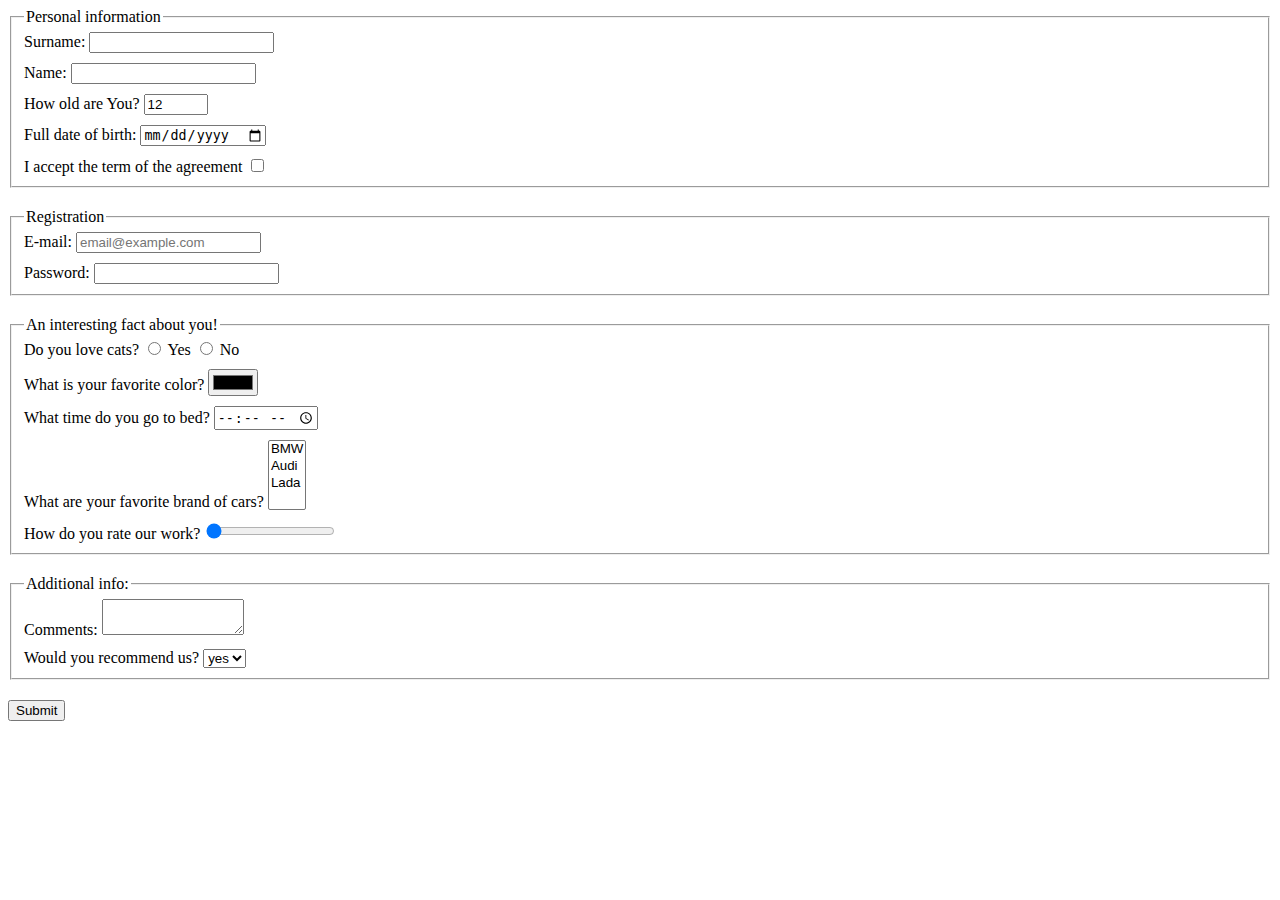
<file: index.html>
<!doctype html><html lang="en"><head><meta charset="UTF-8"><meta name="viewport" content="width=device-width, user-scalable=no, initial-scale=1.0, maximum-scale=1.0, minimum-scale=1.0"><meta http-equiv="X-UA-Compatible" content="ie=edge"><title>HTML Form</title><link rel="stylesheet" href="style.750c3c68.css"></head><body> <form class="form" method="post" action="https://mate-academy-form-lesson.herokuapp.com/create-application"> <fieldset class="form__field"> <legend>Personal information</legend> <label class="label"> Surname: <input type="text" name="surnameInput" autocomplete="off"> </label> <label class="label"> Name: <input type="text" name="nameInput" autocomplete="off"> </label> <label class="label"> How old are You? <input type="number" name="ageInput" value="12" min="1" max="100"> </label> <label class="label"> Full date of birth: <input type="date" name="birthDate"> </label> <label class="label" name="termAgreement"> I accept the term of the agreement <input type="checkbox" required> </label> </fieldset> <fieldset class="form__field"> <legend>Registration</legend> <label class="label"> E-mail: <input type="email" name="emailInput" placeholder="email@example.com" required> </label> <label class="label"> Password: <input type="password" name="passwordInput" required minlength="7" maxlength="11"> </label> </fieldset> <fieldset class="form__field"> <legend>An interesting fact about you!</legend> <label class="label"> Do you love cats? <input type="radio" name="catLove" value="yes" id="choice1"> <label for="choice1">Yes</label> <input type="radio" name="catLove" value="no" id="choice2"> <label for="choice2">No</label> </label> <label class="label"> What is your favorite color? <input type="color" name="favouriteColor"> </label> <label class="label"> What time do you go to bed? <input type="time" name="bedTime"> </label> <label class="label"> What are your favorite brand of cars? <select name="favouriteCar" multiple> <option value="bmw">BMW</option> <option value="Audi">Audi</option> <option value="lada">Lada</option> </select> </label> <label class="label"> How do you rate our work? <input type="range" name="workRange" value="0"> </label> </fieldset> <fieldset class="form__field"> <legend>Additional info:</legend> <label class="label"> Comments: <textarea name="comment" cols="15" rows="2"></textarea> </label> <label class="label"> Would you recommend us? <select name="recommend"> <option value="yes">yes</option> <option value="no">no</option> </select> </label> </fieldset> <button type="submit">Submit</button> </form> <script type="text/javascript" src="main.e97352c4.js"></script> </body></html>
</file>
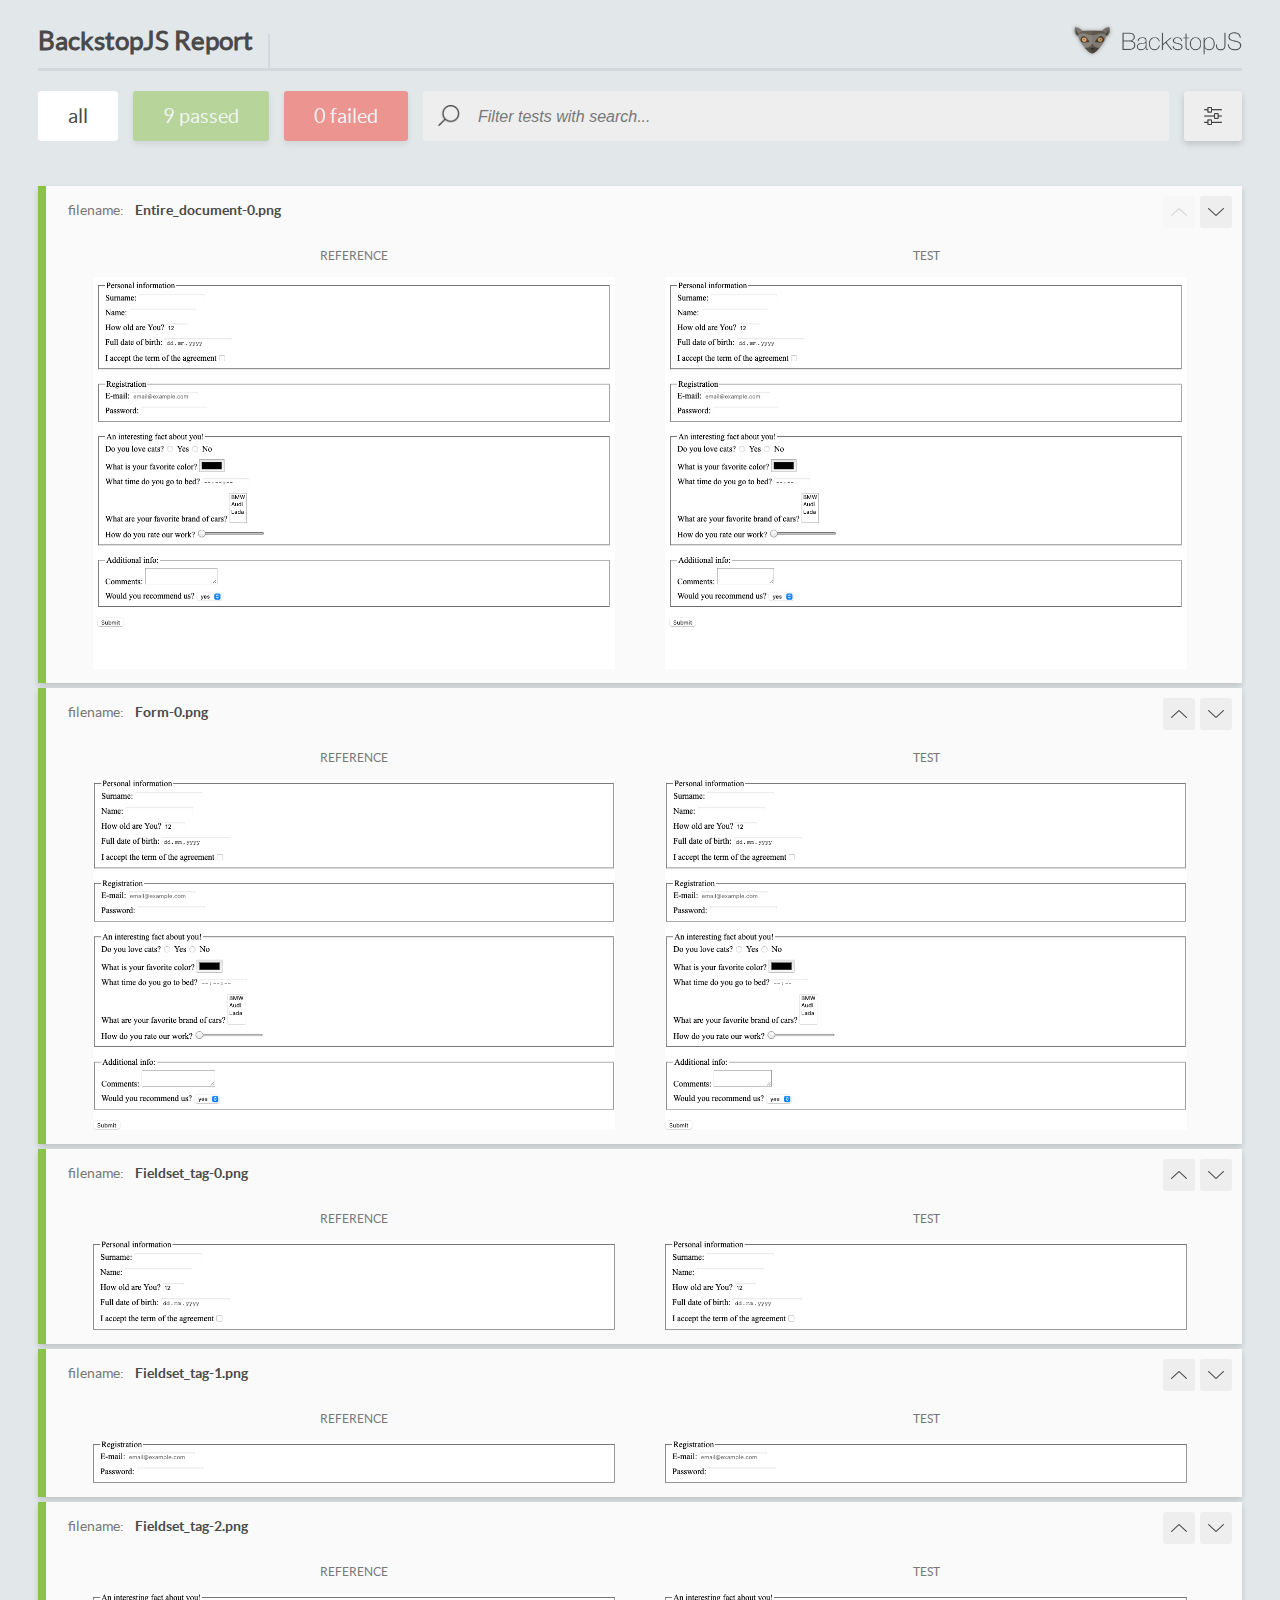
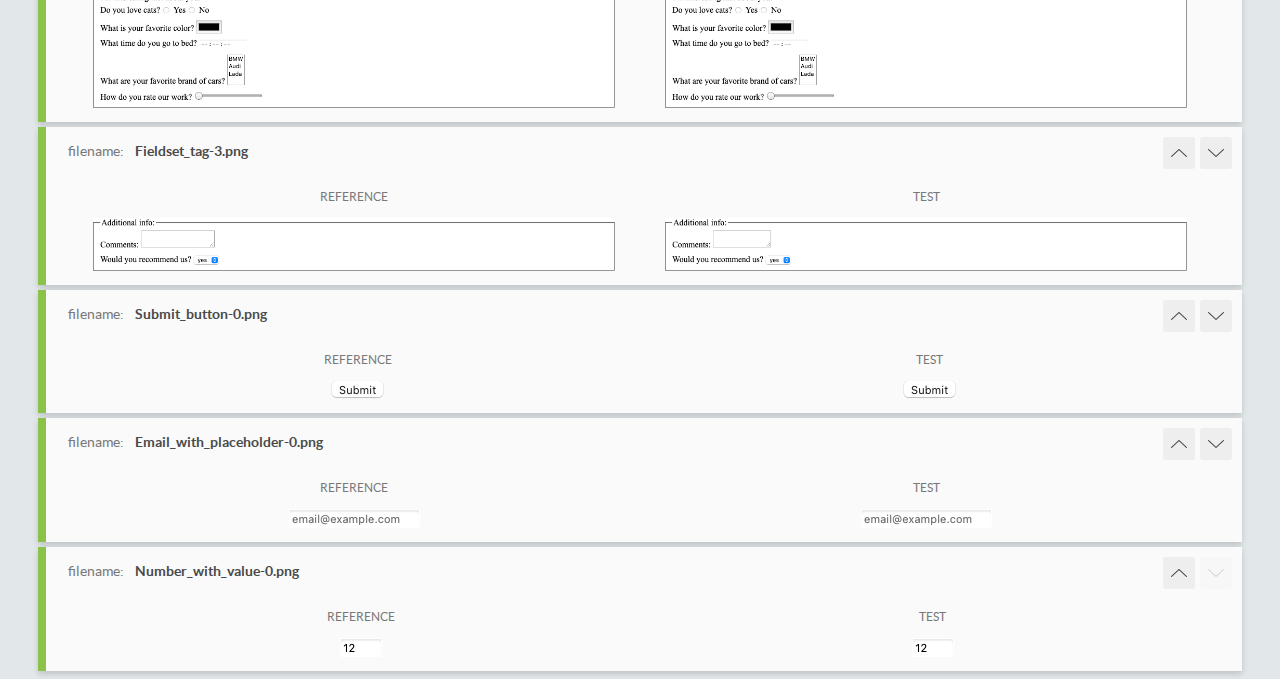
<file: report/html_report/index.html>
<!DOCTYPE html>
<html>
  <head>
    <meta charset="utf-8">
    <title>BackstopJS Report</title>

    <style>
      @font-face {
          font-family: 'latoregular';
          src: url('./assets/fonts/lato-regular-webfont.woff2') format('woff2'),
              url('./assets/fonts/lato-regular-webfont.woff') format('woff');
          font-weight: 400;
          font-style: normal;
      }
      @font-face {
          font-family: 'latobold';
          src: url('./assets/fonts/lato-bold-webfont.woff2') format('woff2'),
              url('./assets/fonts/lato-bold-webfont.woff') format('woff');
          font-weight: 700;
          font-style: normal;
      }

      .ReactModal__Body--open {
          overflow: hidden;
      }
      .ReactModal__Body--open .header {
        display: none;
      }

    </style>
  </head>
  <body style="background-color: #E2E7EA">
    <div id="root">

    </div>
    <script type="text/javascript">
      function report (report) { // eslint-disable-line no-unused-vars
        window.tests = report;
      }
    </script>
    <script type="text/javascript" src="config.js"></script>
    <script type="text/javascript" src="index_bundle.js"></script>
  </body>
</html>
</file>
<file: style.750c3c68.css>
.form__field{margin-bottom:20px}.label{display:block;margin-bottom:10px}.label:last-child{margin-bottom:0}
/*# sourceMappingURL=style.750c3c68.css.map */
</file>
